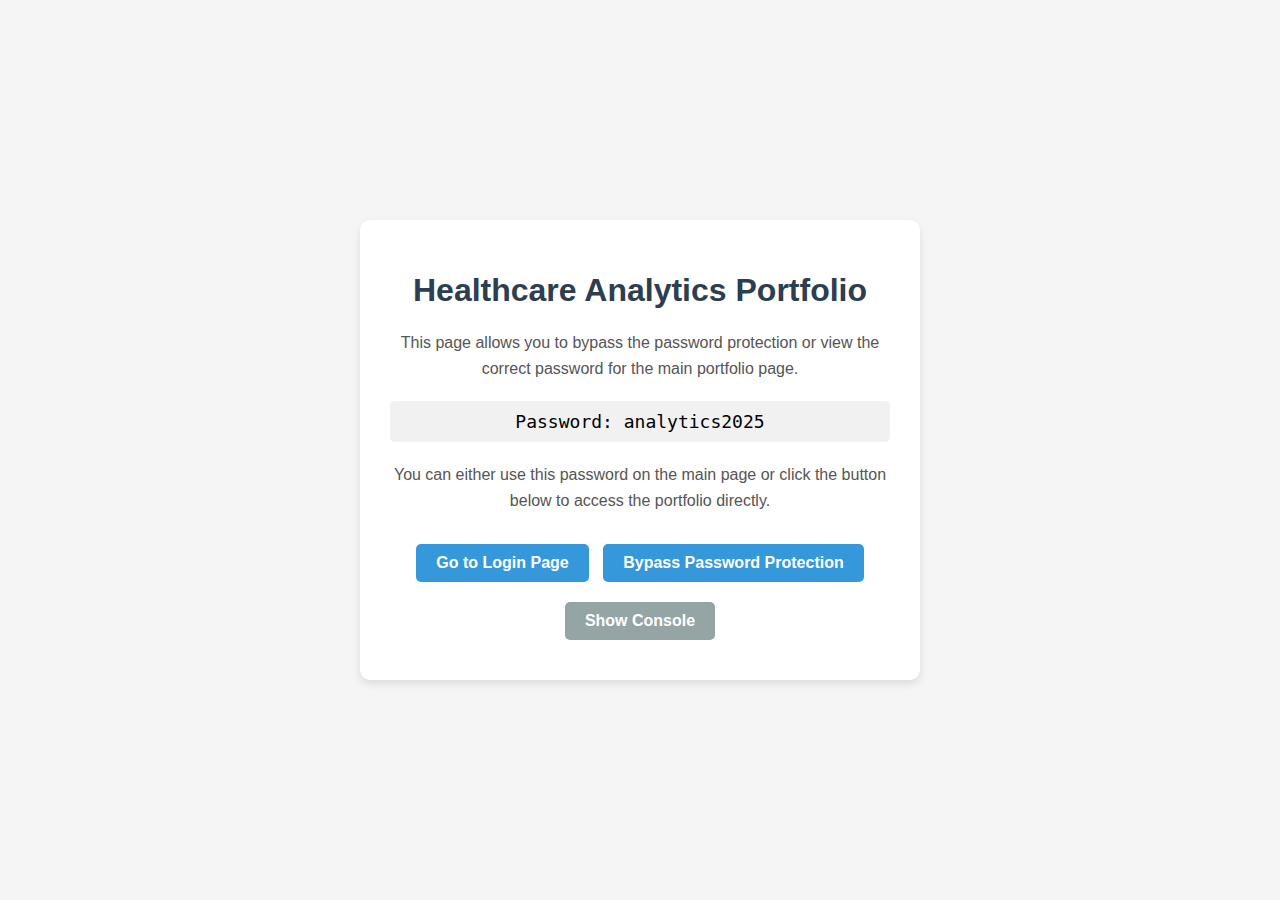
<file: bypass.html>
<!DOCTYPE html>
<html lang="en">
<head>
    <meta charset="UTF-8">
    <meta name="viewport" content="width=device-width, initial-scale=1.0">
    <title>Bypass Password - Healthcare Analytics Portfolio</title>
    <style>
        body {
            font-family: 'Arial', sans-serif;
            display: flex;
            justify-content: center;
            align-items: center;
            height: 100vh;
            margin: 0;
            background-color: #f5f5f5;
        }
        .container {
            text-align: center;
            padding: 30px;
            background-color: white;
            border-radius: 10px;
            box-shadow: 0 4px 8px rgba(0,0,0,0.1);
            max-width: 500px;
        }
        h1 {
            color: #2c3e50;
        }
        p {
            margin: 20px 0;
            color: #555;
            line-height: 1.6;
        }
        .btn {
            display: inline-block;
            padding: 10px 20px;
            background-color: #3498db;
            color: white;
            text-decoration: none;
            border-radius: 5px;
            font-weight: bold;
            margin: 10px 5px;
            transition: background-color 0.3s;
        }
        .btn:hover {
            background-color: #2980b9;
        }
        .btn-secondary {
            background-color: #95a5a6;
        }
        .btn-secondary:hover {
            background-color: #7f8c8d;
        }
        .password-display {
            background-color: #f1f1f1;
            padding: 10px;
            border-radius: 5px;
            margin: 20px 0;
            font-family: monospace;
            font-size: 18px;
        }
    </style>
</head>
<body>
    <div class="container">
        <h1>Healthcare Analytics Portfolio</h1>
        <p>This page allows you to bypass the password protection or view the correct password for the main portfolio page.</p>
        
        <div class="password-display">
            Password: <span id="password-value">analytics2025</span>
        </div>
        
        <p>You can either use this password on the main page or click the button below to access the portfolio directly.</p>
        
        <a href="index.html" class="btn">Go to Login Page</a>
        <a href="#" id="bypass-btn" class="btn">Bypass Password Protection</a>
        <a href="#" id="show-console-btn" class="btn btn-secondary">Show Console</a>
    </div>

    <script>
        document.addEventListener('DOMContentLoaded', function() {
            // Set up the bypass button
            document.getElementById('bypass-btn').addEventListener('click', function(e) {
                e.preventDefault();
                
                // Set the authenticated flag in session storage
                sessionStorage.setItem('authenticated', 'true');
                
                // Redirect to the main page
                window.location.href = 'index.html';
            });
            
            // Set up the show console button
            document.getElementById('show-console-btn').addEventListener('click', function(e) {
                e.preventDefault();
                
                // Open the console
                console.log('Console opened via button click');
                alert('Please press F12 to open the developer console');
            });
        });
    </script>
</body>
</html>
</file>
